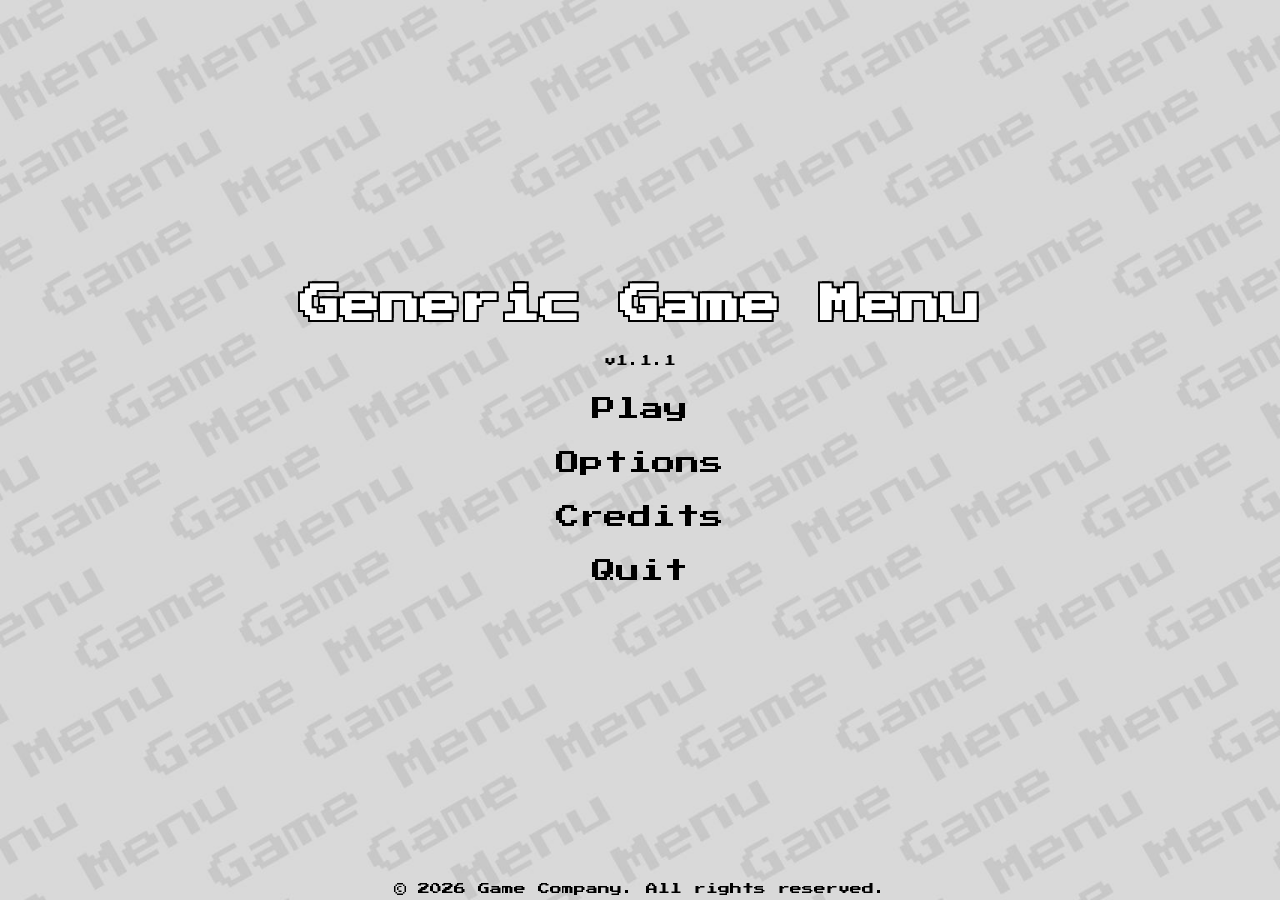
<file: 13.Game-menu/index.html>
<!DOCTYPE html>
<html lang="en">
<head>
    <meta charset="UTF-8"> 
    <meta name="viewport" content="width=device-width, initial-scale=1.0"> 
    <title>Game Menu</title>
    <link rel="preconnect" href="https://fonts.googleapis.com">
    <link rel="preconnect" href="https://fonts.gstatic.com" crossorigin>
    <link href="https://fonts.googleapis.com/css2?family=Press+Start+2P&display=swap" rel="stylesheet">
    <link rel="stylesheet" href="../13.Game-menu/styles/style.css">
</head>
<body>
    <main class="main-container">
         <h1>Generic Game Menu</h1>
     <header>
        <p class="version">v1.1.1</p>
     </header>

     <nav class="menu">
        <button class="btn" id="playBtn" onclick="play()">Play</button>
        <button class="btn" id="optionsBtn" onclick="options()">Options</button>
        <button class="btn" id="creditsBtn" onclick="credits()">Credits</button>
        <button class="btn" id="quitBtn" onclick="quit()">Quit</button>
     </nav>
   </main>
    <footer>
    <p class="footer-text">© 2026 Game Company. All rights reserved.</p>
    </footer>
<script src="../13.Game-menu/scripts/script.js"></script>
</body>
</html>
</file>
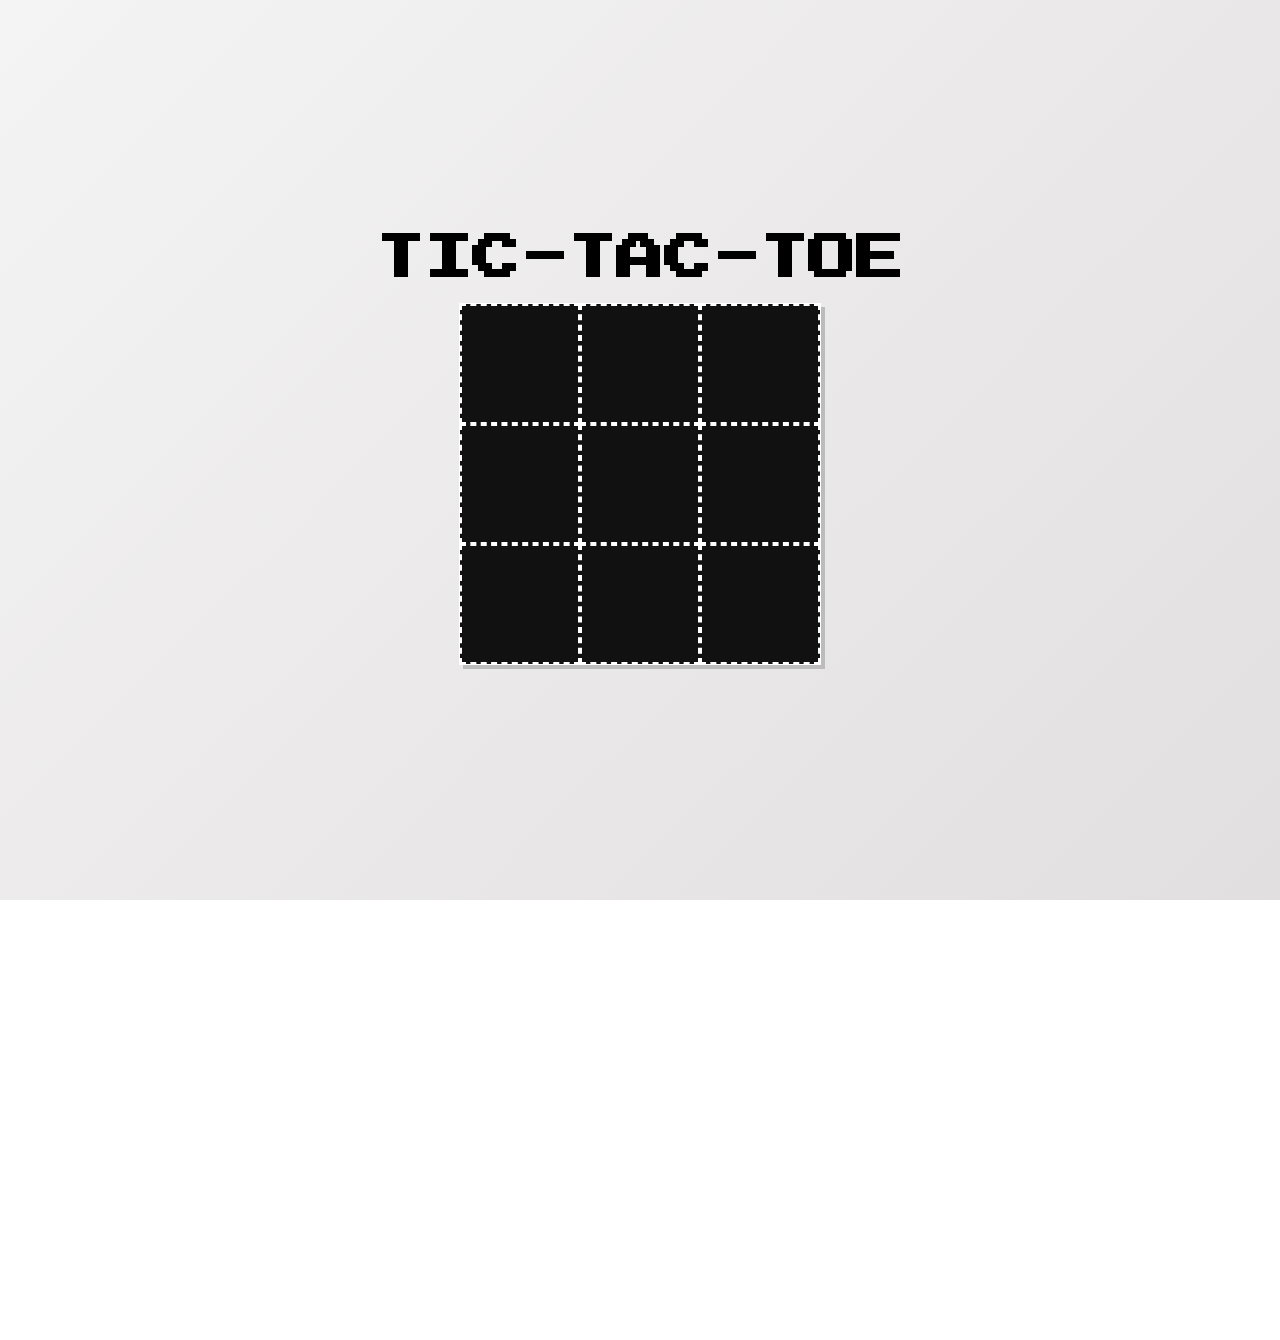
<file: temp.html>
<!DOCTYPE html>
<html lang="pt-BR">
<head>
  <meta charset="UTF-8">
  <meta name="viewport" content="width=device-width, initial-scale=1.0"> 
  
  <title>Teste do CSS</title>
  <link rel="preconnect" href="https://fonts.googleapis.com">
  <link rel="preconnect" href="https://fonts.gstatic.com" crossorigin>
  <link href="https://fonts.googleapis.com/css2?family=Press+Start+2P&display=swap" rel="stylesheet">
  <link rel="stylesheet" href="style.css">
</head>
<body>

  <!-- Teste do título -->
  <h1 class="pixel-title">TIC-TAC-TOE</h1>

  <!-- Teste do tabuleiro -->
  <div class="board">
    <div class="cell x"></div>
    <div class="cell o"></div>
    <div class="cell"></div>
    <div class="cell"></div>
    <div class="cell x"></div>
    <div class="cell"></div>
    <div class="cell o"></div>
    <div class="cell"></div>
    <div class="cell"></div>
  </div>

  <!-- Efeito background -->
  <div class="background-effect"></div>
  <script src="animation.js"></script>

</body>
</html>
</file>
<file: 13.Game-menu/styles/style.css>
.press-start-2p-regular {
  font-family: "Press Start 2P", system-ui;
  font-weight: 400;
  font-style: normal;
 }

*{
    margin:  0;
    padding: 0;
    box-sizing: border-box;
}

html, body{
    height: 100%;
}

body{
    background-image: url(BG_Grey.jpg);
    background-size: cover;
    background-position: center;
    display: flex;
    flex-direction: column;
    justify-content: space-between;
    align-items: center;
    min-height: 100vh;
}

.main-container {
    display: flex;
    flex-direction: column;
    align-items: center;
    justify-content: center;
    gap:20px;
    flex: 1;
}

header {
    margin-top: 10px;
    text-align: center;
}

.menu {
    align-items: center;
    display: flex;
    flex-direction: column;
    gap: 10px;
    width: 200px;
}

.container{
    display: flex;
    flex-direction: row;
    align-items: center;
    justify-content: center;
    gap: 10px;
    width: 200px;
}

.btn{
    position: relative;
    border: none;
    background-color: transparent;
    cursor: pointer;
    font-family: "Press Start 2P";
    font-size: 24px;
    padding: 10px 20px;
    cursor: pointer;
}

.btn:hover{
    align-items: center;
    transform: scale(1.2) perspective(1px);
    transition: all 0.3s ease;
    color: #ff0000;
    text-shadow: -1px -1px 0 #000, 1px -1px 0 #000, -1px 1px 0 #000, 1px 1px 0 #000;
}

footer{
    margin-top: 0px;
    padding: 5px;
}

h1{
    font-family: "Press Start 2P";
    font-size: 250%;
    color: #ffff;
    text-shadow: -2px -2px 0 #000, 2px -2px 0 #000, -2px 2px 0 #000, 2px 2px 0 #000;
}

p{
    font-family: "Press Start 2P";
    font-size: 12px;
}

#quitBtn:click{
    background-color: transparent;
    color: transparent;
}

.message{
    font-family: "Press Start 2P";
    font-size: 100%;
}

#playContainer{
    display: flex;
    flex-direction: column;
    align-items: center;
    padding: auto;
    justify-content: center;
    gap: 10px;
    width: 200%;
}

#pMessage{
    font-family: "Press Start 2P";
    font-size: 200%;
    color: #ffff;
    text-shadow: -2px -2px 0 #000, 2px -2px 0 #000, -2px 2px 0 #000, 2px 2px 0 #000;
    text-align: center;
    text-align-last: center;
}

#stopBtn{
    position: top 30%;
    border: none;
    background-color: transparent;
    cursor: pointer;
    font-family: "Press Start 2P";
    font-size: 24px;
    padding: 10px 20px;
    cursor: pointer;
}

#creditsContainer{
    display: flex;
    flex-direction: column;
    align-items: center;
    padding: 20px;
    justify-content: center;
    gap: 20px;
    width: 300%;
}

#backManyBtn{
    position: relative;
    border: none;
    background-color: transparent;
    cursor: pointer;
    font-family: "Press Start 2P";
    font-size: 24px;
    padding: 10px 20px;
}

#pnames{
    font-family: "Press Start 2P";
    font-size: 150%;
    color:#000000;
    text-align: center;
    text-align-last: center;
    margin-top: 20px;
    line-height: 1.6;
}
</file>
<file: style.css>
.press-start-2p-regular {
  font-family: "Press Start 2P", system-ui;
  font-weight: 400;
  font-style: normal;
 }

/* Configuração do Fundo e Centralização */
body {
  width: 100vw;
  height: 100vh;
  margin: 0;
  padding: 0;
  
  /* Fundo degradê liso (troque pelas cores de sua preferência) */
  background: linear-gradient(135deg, #f5f4f4, #e1dfdf); /* Degradê de preto para cinza escuro */
  
  /* Centralização perfeita na tela */
  display: flex;
  flex-direction: column; /* Coloca o título em cima e o tabuleiro embaixo */
  justify-content: center;
  align-items: center;
  gap: 20px; /* Espaço entre o título e o tabuleiro */
  
  /* Aplica a fonte importada */
  font-family: 'Press Start 2P', monospace;
  
  /* Evita rolagem indesejada */
  overflow: hidden;
}

h1 {
  color: #000000; /* Cor do título */
  text-align: center; /* Centraliza o texto */
  font-size: 3rem; /* Tamanho da fonte */
  margin: 0; /* Remove margens padrão */
  padding: 0; /* Remove padding padrão */
  
}


.board {
  display: grid;
  grid-template-columns: repeat(3, 1fr);
  grid-template-rows: repeat(3, 1fr);
  
  /* Responsividade: ajusta a qualquer tela */
  width: 80vw;
  max-width: 360px;
  aspect-ratio: 1 / 1;
  
  /* Estilo visual do container */
  background-color: #111111;
  border: 1px solid #fff; /* Borda reta e sem curva para ar pixelado */
  box-shadow: 4px 4px 0px #bcbcbc; /* Sombra dura estilo 8-bit */
}

.cell {
  /* Estilo visual das células */
  background-color: #111; /* Cor de fundo do quadrado */
  border: 2px dashed #fff; /* Borda pixelada estilo 8-bit */

  image-rendering: pixelated; /* Mantém a nitidez das imagens pixeladas */
  image-rendering: crisp-edges; /* Mantém a nitidez das imagens pixeladas */
}

.background-effect {
  /* Efeito de fundo animado */
  position: absolute;
  inset: 0; /* Faz o efeito ocupar toda a tela */
  z-index: -1; /* Coloca o efeito atrás de todos os elementos */
  pointer-events: none; /* Permite que o usuário interaja com os elementos acima do efeito */
}

.quadradinhos {
  width: 12px; /* Largura do quadradinho */
  height: 12px; /* Altura do quadradinho */
  background-color: rgb(0, 0, 0); /* Cor e transparência do quadradinho */

  position: absolute; /* Permite posicionamento livre na tela */

  animation: explodir 0.7s; /* Animação de explosão do quadradinho */
}

@keyframes explodir {
  0% {
    transform: scale(1); /* Estado inicial */
    opacity: 1; /* Totalmente visível */
  }
  60% {
    transform: scale(1); /* Aumenta e se move */
    opacity: 1; /* Desaparece */
  }
  75% {
    transform: scale(4); /* Aumenta e se move */
    opacity: 0; /* Desaparece */
  }100% {
    transform: scale(4); /* Aumenta e se move */
    opacity: 0; /* Desaparece */
  }
}

.particula {
  width: 6px; /* Largura da partícula */
  height: 6px; /* Altura da partícula */
  background-color: rgba(25, 25, 25, 0.719); /* Cor e transparência da partícula */

  position: absolute; /* Permite posicionamento livre na tela */
  animation: explodirParticula 0.5s; /* Animação de explosão da partícula */
}

@keyframes explodirParticula {
  0% {
    transform: translate(0, 0);/* Estado inicial */
    opacity: 1; /* Totalmente visível */
  
  }100% {
    transform: translate(var(--x), var(--y)); /* Move para a posição final */
    opacity: 0; /* Desaparece */
  }
}

.vovo {
  font-size: 48px; /* Tamanho do emoji */
  position: absolute; /* Permite posicionamento livre na tela */
  display: none; /* Inicialmente escondido */
  animation: cair 2.5s forwards; /* Animação de queda do emoji */
}

@keyframes cair {
  0%, 70% {
    transform: translateY(0); /* Posição inicial */
    opacity: 1; /* Visível */
  }
  100% {
    transform: translateY(400px); /* Sai da tela para baixo */
    opacity: 0; /* Invisível */
  }
  
}
</file>
